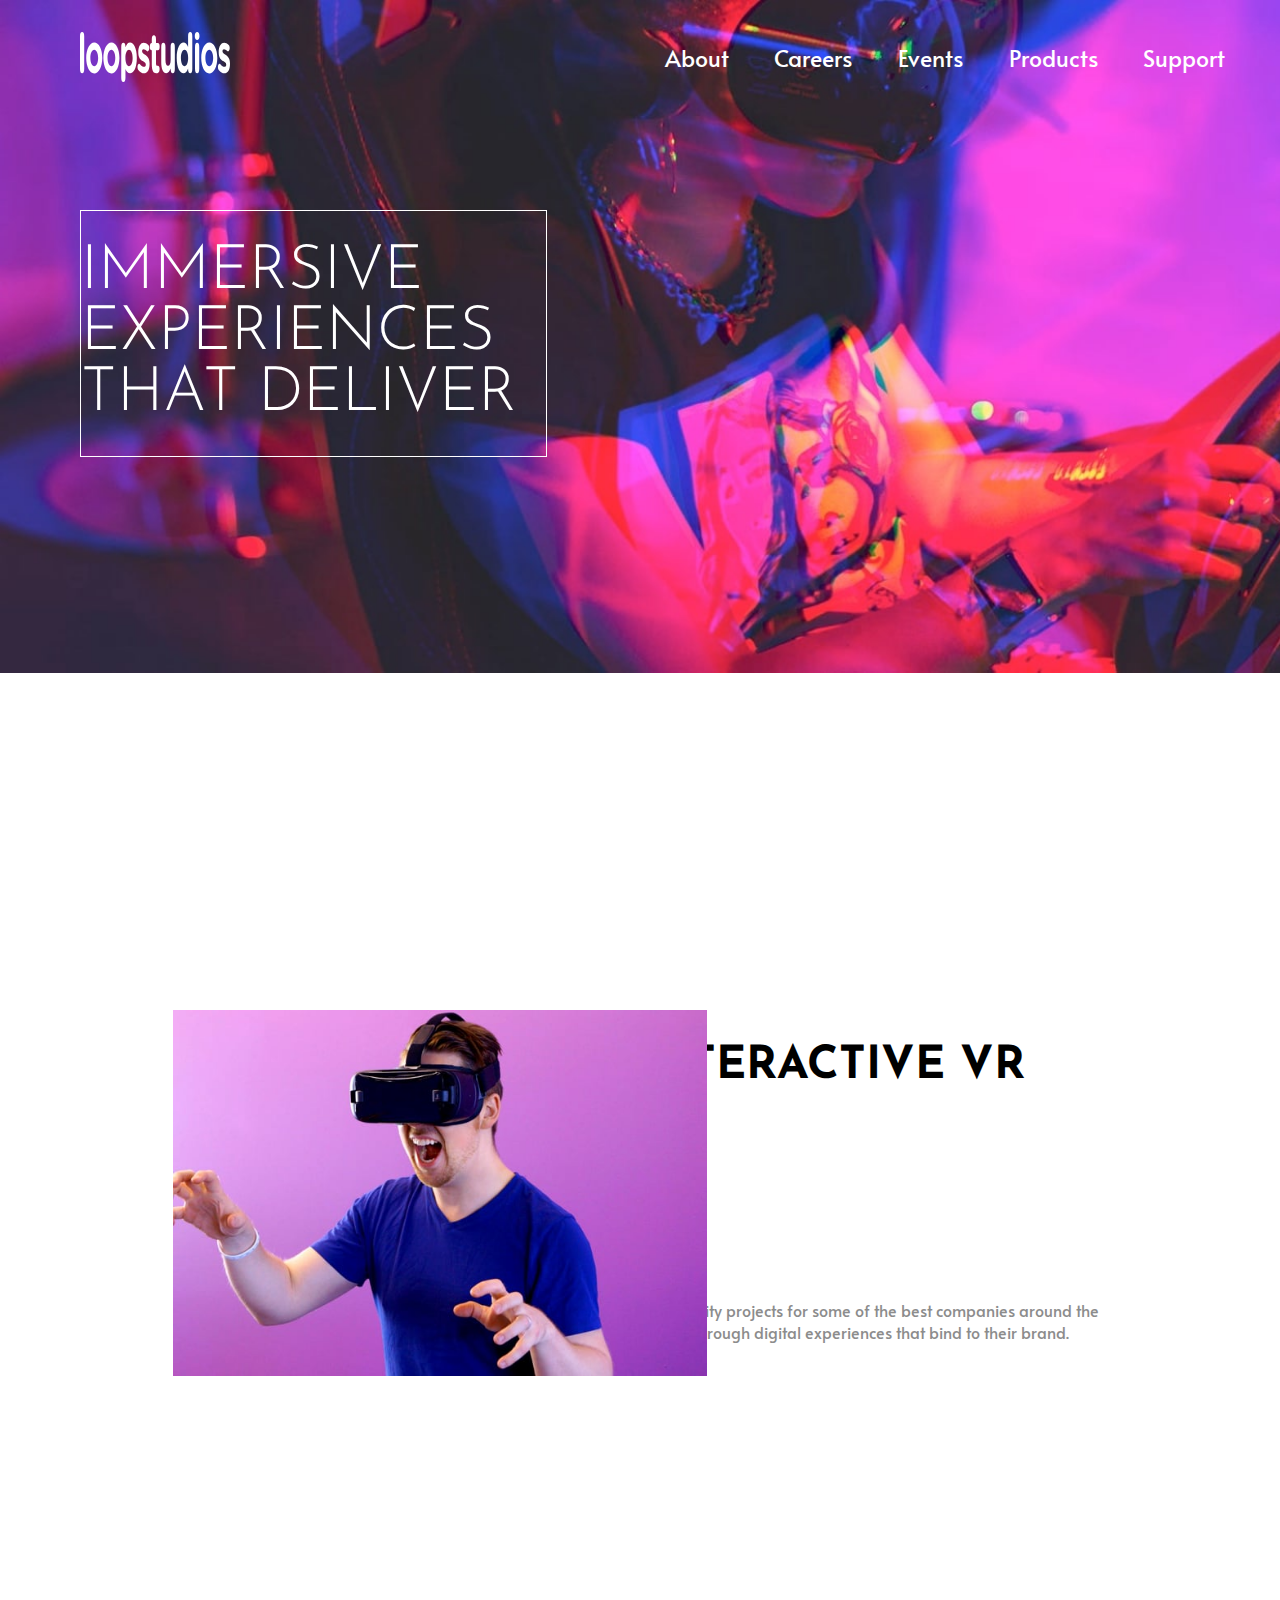
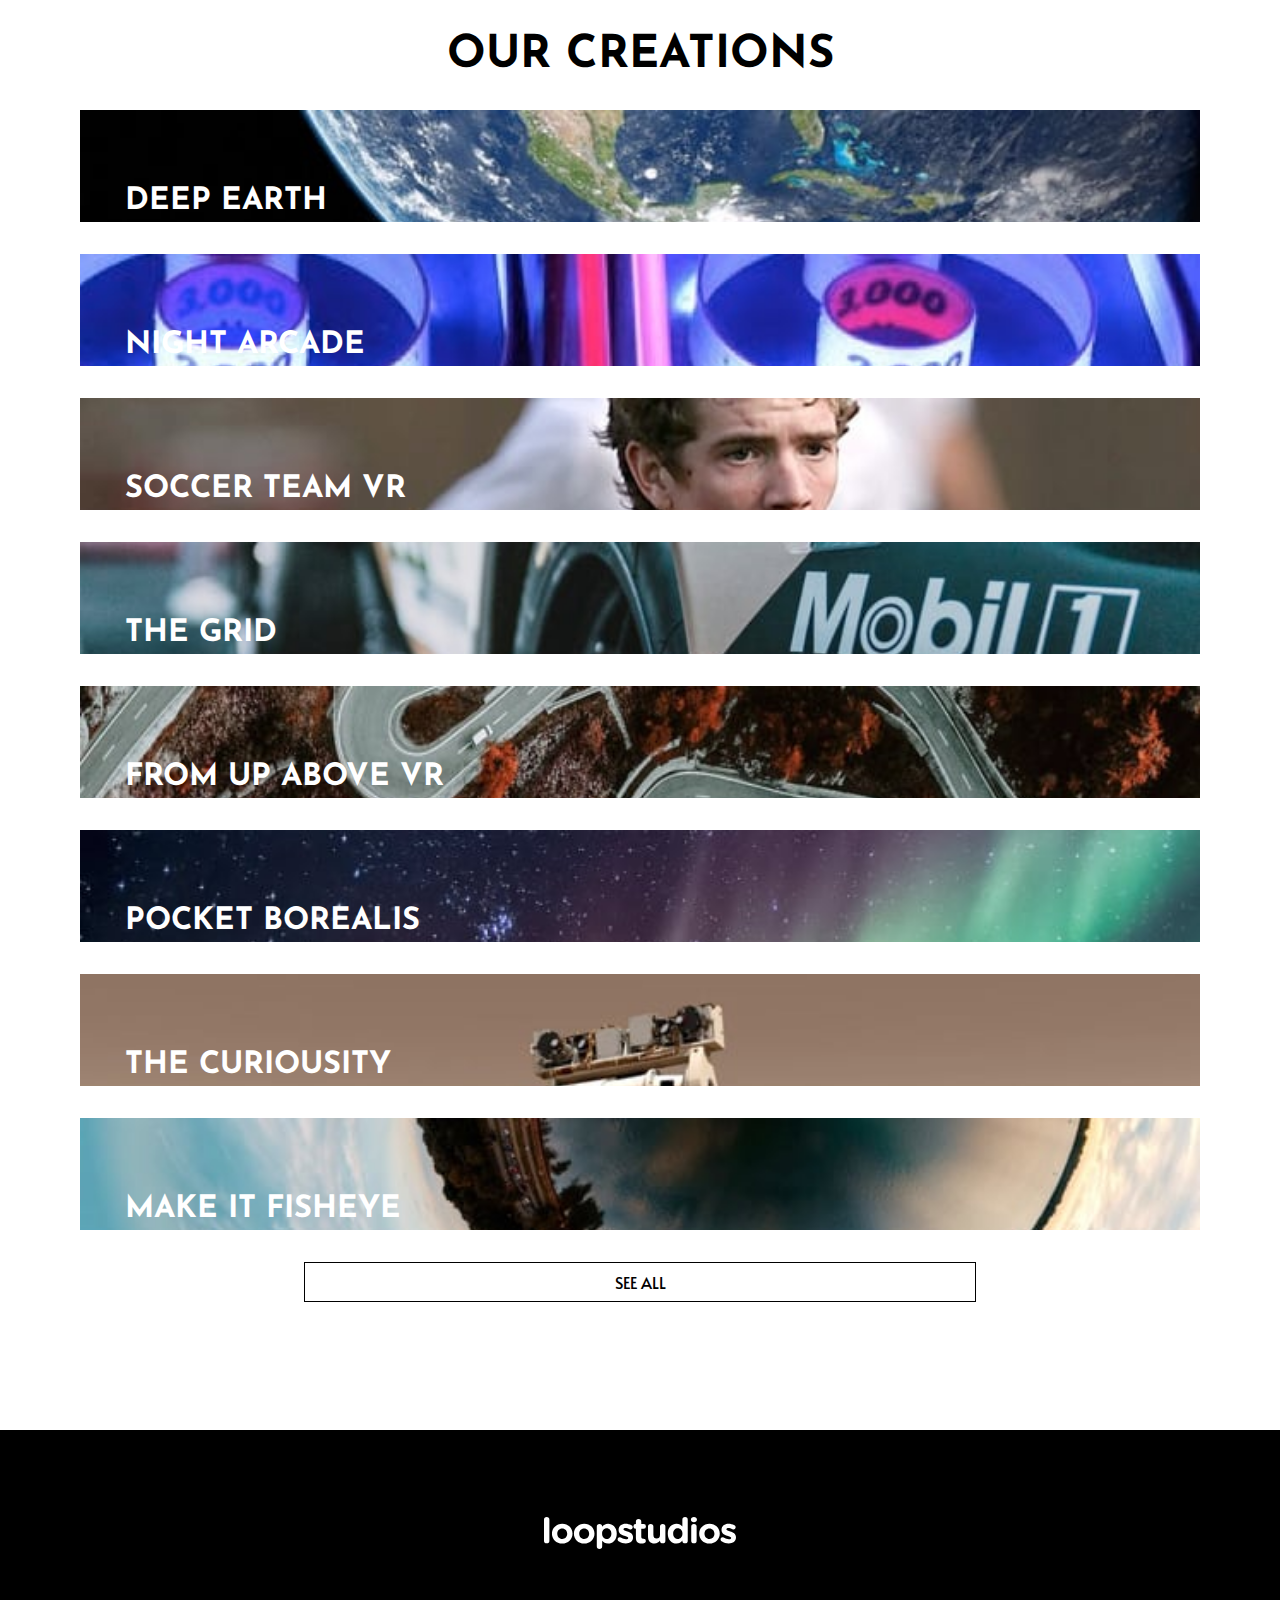
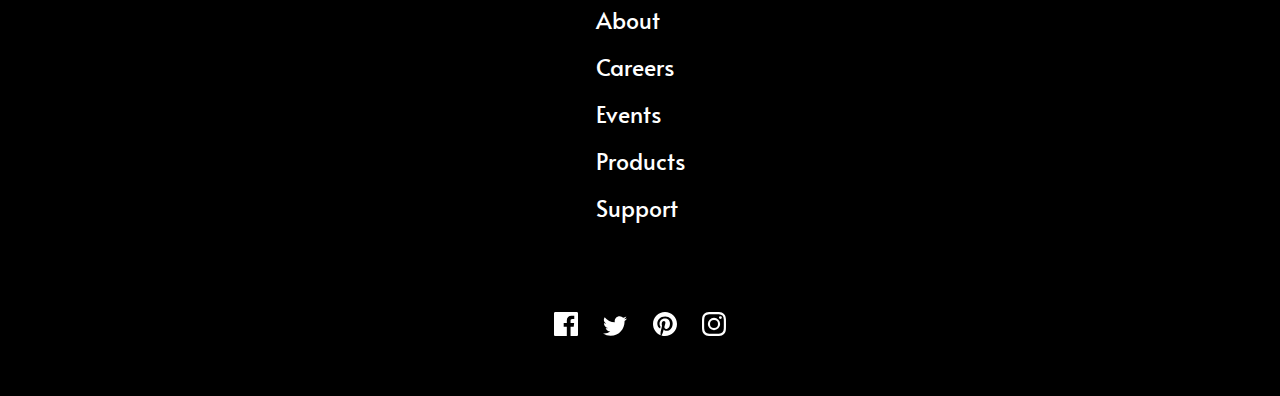
<file: index.html>
<!DOCTYPE html>
<html lang="en">
  <head>
    <meta charset="UTF-8" />
    <meta name="viewport" content="width=device-width, initial-scale=1.0" />

    <link
      rel="icon"
      type="image/png"
      sizes="32x32"
      href="./images/favicon-32x32.png"
    />
    <link rel="preconnect" href="https://fonts.googleapis.com" />
    <link rel="preconnect" href="https://fonts.gstatic.com" crossorigin />
    <link
      href="https://fonts.googleapis.com/css2?family=Alata&family=Josefin+Sans:wght@300&display=swap"
      rel="stylesheet"
    />
    <link rel="stylesheet" href="styles.css" />
    <title>Frontend Mentor | Loopstudios landing page</title>
  </head>
  <body>
    <header>
      <div class="nav-bar">
        <img src="images/logo.svg" class="logo" alt="logo" />
        <img
          src="images/icon-hamburger.svg"
          class="hamburger"
          alt="hamburger icon"
          aria-label="hidden"
        />
        <nav>
          <ul>
            <li>About</li>
            <li>Careers</li>
            <li>Events</li>
            <li>Products</li>
            <li>Support</li>
          </ul>
        </nav>
      </div>
      <div class="header">
        <h1>Immersive experiences that deliver</h1>
      </div>
    </header>
    <main>
      <section class="main-section">
        <article class="section section__1">
          <div class="container-section__1">
            <div class="container">
              <img
                src="images/mobile/image-interactive.jpg"
                alt="interatice arcade image"
              />
              <h2>The Leader in interactive VR</h2>
              <p>
                Founded in 2011, Loopstudios has been producing world-class
                virtual reality projects for some of the best companies around
                the globe. Our award-winning creations have transformed
                businesses through digital experiences that bind to their brand.
              </p>
            </div>
          </div>
        </article>
        <div class="divider">
          <h3>our creations</h3>
        </div>
        <article class="section section__2">
          <div class="card"><h4>deep earth</h4></div>
          <div class="card"><h4>night arcade</h4></div>
          <div class="card"><h4>soccer team vr</h4></div>
          <div class="card"><h4>the grid</h4></div>
          <div class="card"><h4>from up above vr</h4></div>
          <div class="card"><h4>pocket borealis</h4></div>
          <div class="card"><h4>the curiousity</h4></div>
          <div class="card"><h4>make it fisheye</h4></div>
          <button>see All</button>
        </article>
      </section>

      <!-- <footer>
        <div class="attribution">
          Challenge by
          <a href="https://www.frontendmentor.io?ref=challenge" target="_blank"
            >Frontend Mentor</a
          >. Coded by <a href="#">Your Name Here</a>.
        </div>
      </footer> -->
    </main>
    <section class="footer">
      <img src="images/logo.svg" alt="logo" />
      <nav>
        <ul>
          <li>About</li>
          <li>Careers</li>
          <li>Events</li>
          <li>Products</li>
          <li>Support</li>
        </ul>
      </nav>
      <div class="container">
        <img src="images/icon-facebook.svg" alt="Facecbook Icpon" /><img
          src="images/icon-twitter.svg"
          alt="Twitter Icon"
        /><img src="images/icon-pinterest.svg" alt="Pinterest Icoin" /><img
          src="images/icon-instagram.svg"
          alt="Instagram Icon"
        />
      </div>
    </section>
  </body>
</html>
</file>
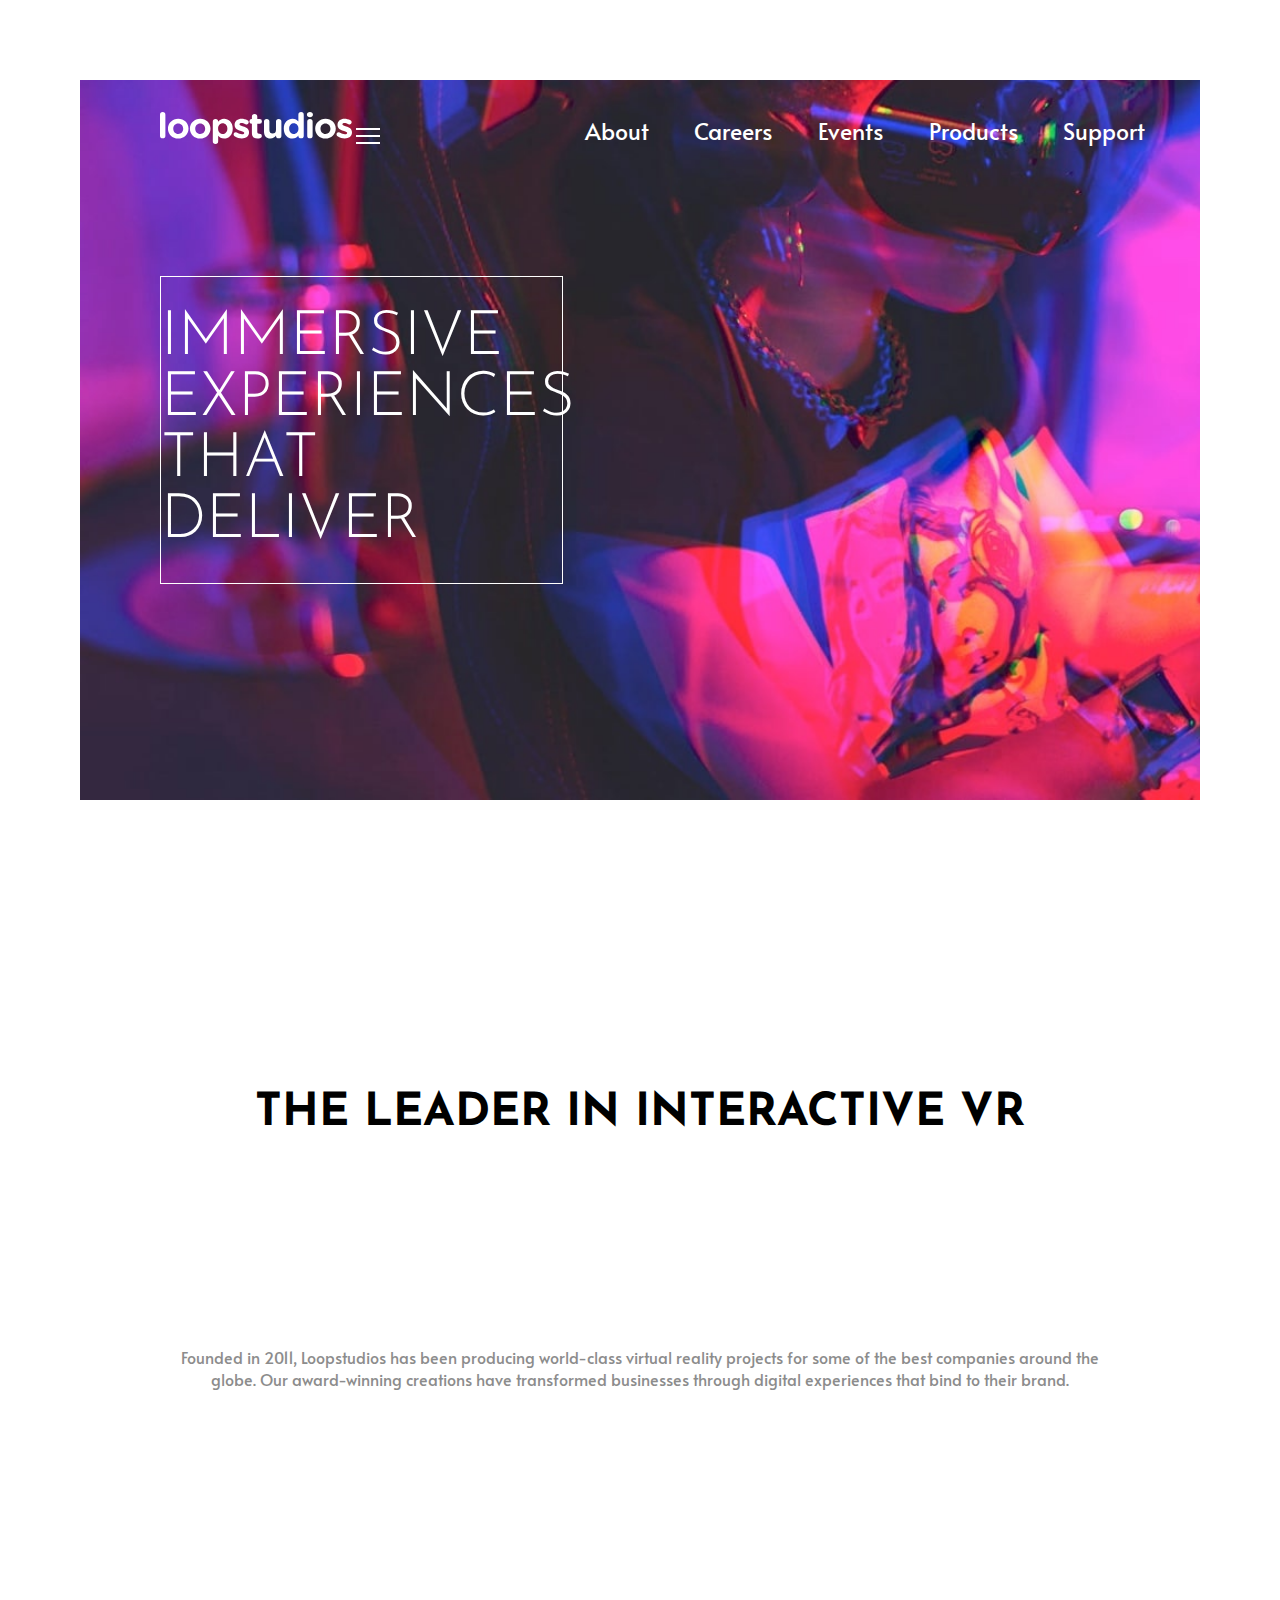
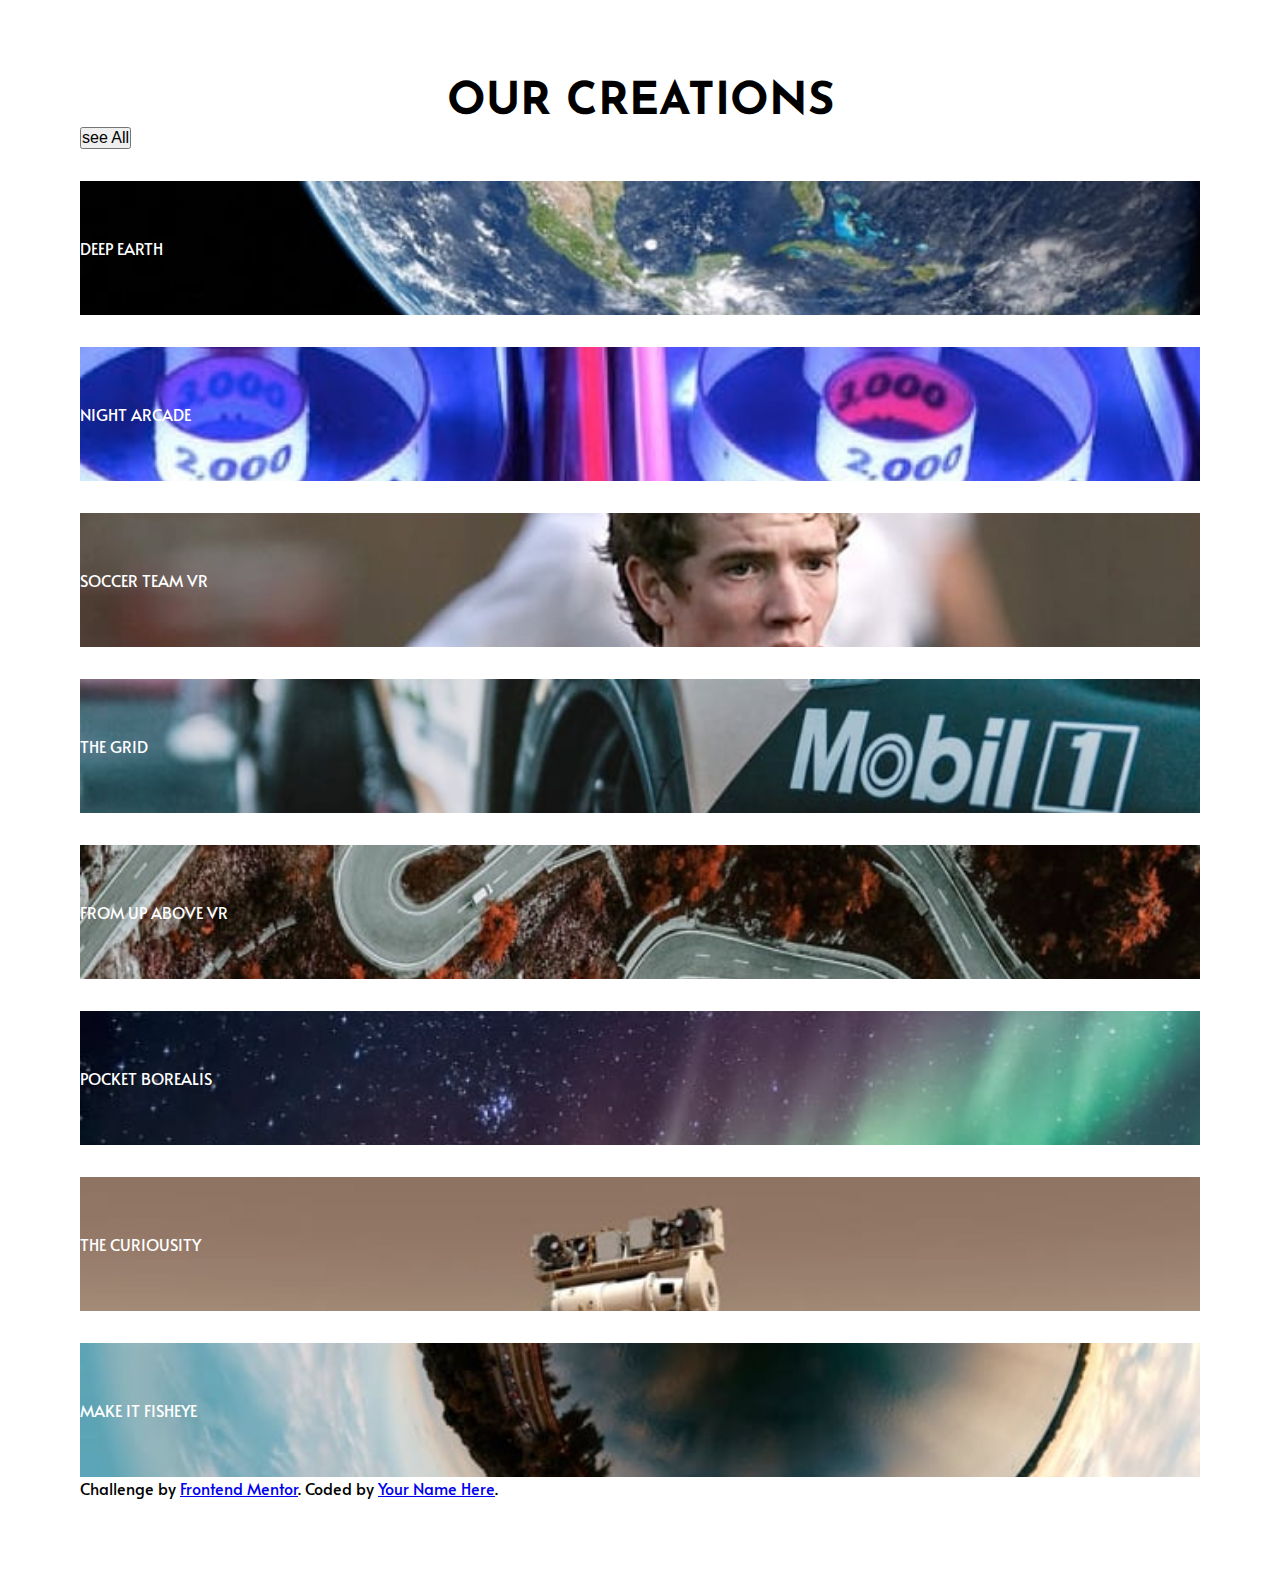
<file: index copy.html>
<!DOCTYPE html>
<html lang="en">
  <head>
    <meta charset="UTF-8" />
    <meta name="viewport" content="width=device-width, initial-scale=1.0" />
    <!-- displays site properly based on user's device -->

    <link
      rel="icon"
      type="image/png"
      sizes="32x32"
      href="./images/favicon-32x32.png"
    />
    <link rel="preconnect" href="https://fonts.googleapis.com" />
    <link rel="preconnect" href="https://fonts.gstatic.com" crossorigin />
    <link
      href="https://fonts.googleapis.com/css2?family=Alata&family=Josefin+Sans:wght@300&display=swap"
      rel="stylesheet"
    />
    <link rel="stylesheet" href="styles.css" />
    <title>Frontend Mentor | Loopstudios landing page</title>
  </head>
  <body>
    <main>
      <header>
        <div class="nav-bar">
          <div class="nav-logo">
            <img src="images/logo.svg" alt="logo" />
            <img src="images/icon-hamburger.svg" alt="" />
          </div>
          <nav>
            <ul>
              <li>About</li>
              <li>Careers</li>
              <li>Events</li>
              <li>Products</li>
              <li>Support</li>
            </ul>
          </nav>
        </div>
        <div class="header">
          <h1>Immersive experiences that deliver</h1>
        </div>
      </header>
      <section class="main-section">
        <article class="section section__1">
          <div class="container-section__1">
            <div class="container">
              <h2>The Leader in interactive VR</h2>
              <p>
                Founded in 2011, Loopstudios has been producing world-class
                virtual reality projects for some of the best companies around
                the globe. Our award-winning creations have transformed
                businesses through digital experiences that bind to their brand.
              </p>
            </div>
          </div>
        </article>
        <div class="divider">
          <h3>our creations</h3>
          <button>see All</button>
        </div>
        <article class="section section__2">
          <div class="card">deep earth</div>
          <div class="card">night arcade</div>
          <div class="card">soccer team vr</div>
          <div class="card">the grid</div>
          <div class="card">from up above vr</div>
          <div class="card">pocket borealis</div>
          <div class="card">the curiousity</div>
          <div class="card">make it fisheye</div>
        </article>
      </section>

      <footer>
        <div class="attribution">
          Challenge by
          <a href="https://www.frontendmentor.io?ref=challenge" target="_blank"
            >Frontend Mentor</a
          >. Coded by <a href="#">Your Name Here</a>.
        </div>
      </footer>
    </main>
  </body>
</html>
</file>
<file: styles.css>
* {
  margin: 0;
  padding: 0;
  box-sizing: border-box;
  font-size: 16px;
}

body {
  font-family: "Alata", sans-serif;
  display: flex;
  flex-direction: column;
}

header {
  display: flex;
  flex-direction: column;
  background-image: url("./images/mobile/image-hero.jpg");
  background-repeat: no-repeat;
  background-size: cover;
  padding: 2em;
  min-height: 100vh;
}
@media screen and (min-width: 871px) {
  header {
    min-height: 60vh;
    background-image: url("./images/desktop/image-hero.jpg");
    background-repeat: no-repeat;
    background-size: cover;
    padding-left: 5em;
  }
}
header .nav-bar {
  display: flex;
  justify-content: space-between;
  align-items: center;
}
header .nav-bar .logo {
  width: 150px;
  height: 50px;
}
header .nav-bar .hamburger {
  width: 30px;
  height: 20px;
}
@media screen and (min-width: 871px) {
  header .nav-bar .hamburger {
    display: none;
  }
}

.header {
  margin-top: 8em;
}
.header h1 {
  border: 1px solid white;
  font-size: 3rem;
  font-size: clamp(3rem, 2.6478873239rem + 1.5023474178vw, 4rem);
  color: hsl(0deg, 0%, 100%);
  text-transform: uppercase;
  font-weight: 300;
  font-family: "Josefin Sans", sans-serif;
  padding: 0.5em 0;
  width: -webkit-fit-content;
  width: -moz-fit-content;
  width: fit-content;
}
@media screen and (min-width: 871px) {
  .header h1 {
    width: min(40%, 45rem);
    margin-bottom: 3em;
  }
}

nav {
  display: none;
}
@media screen and (min-width: 871px) {
  nav {
    display: block;
    color: hsl(0deg, 0%, 100%);
  }
}
nav ul {
  display: flex;
  list-style: none;
}
nav ul li {
  padding: 0 1em;
  font-size: 1rem;
  font-size: clamp(1rem, 0.823943662rem + 0.7511737089vw, 1.5rem);
}

main {
  padding: 2em;
}
main .container {
  display: flex;
  justify-content: center;
  flex-direction: column;
  min-height: 80vh;
  justify-content: space-evenly;
}
main .container img {
  width: 100%;
  -o-object-fit: contain;
     object-fit: contain;
}
main .container h2 {
  font-size: 2rem;
  font-size: clamp(2rem, 1.6478873239rem + 1.5023474178vw, 3rem);
  text-transform: uppercase;
  font-family: "Josefin Sans";
  text-align: center;
}
main .container p {
  text-align: center;
  color: hsl(0deg, 0%, 55%);
}

.divider h3 {
  font-size: 1.9rem;
  font-size: clamp(1.9rem, 1.5126760563rem + 1.6525821596vw, 3rem);
  text-align: center;
  text-transform: uppercase;
  font-family: "Josefin Sans";
}

.section__2 {
  min-height: 100vh;
  display: grid;
  grid-template-columns: 1fr;
  gap: 2em;
  grid-template-rows: auto;
  text-transform: uppercase;
  margin-top: 2em;
}
.section__2 .card {
  background-repeat: no-repeat;
  background-size: cover;
  padding: 3.5em 0;
  text-align: start;
  color: hsl(0deg, 0%, 100%);
  position: relative;
}
.section__2 .card h4 {
  position: absolute;
  bottom: 5%;
  left: 4%;
  right: 10%;
  width: 40%;
  font-family: "Josefin Sans";
  font-size: 1.5rem;
  font-size: clamp(1.5rem, 1.323943662rem + 0.7511737089vw, 2rem);
}
.section__2 .card:nth-of-type(1) {
  background-image: url("./images/mobile/image-deep-earth.jpg");
}
.section__2 .card:nth-of-type(2) {
  background-image: url("./images/mobile/image-night-arcade.jpg");
}
.section__2 .card:nth-of-type(3) {
  background-image: url("./images/mobile/image-soccer-team.jpg");
}
.section__2 .card:nth-of-type(4) {
  background-image: url("./images/mobile/image-grid.jpg");
}
.section__2 .card:nth-of-type(5) {
  background-image: url("./images/mobile/image-from-above.jpg");
}
.section__2 .card:nth-of-type(6) {
  background-image: url("./images/mobile/image-pocket-borealis.jpg");
}
.section__2 .card:nth-of-type(7) {
  background-image: url("./images/mobile/image-curiosity.jpg");
}
.section__2 .card:nth-of-type(8) {
  background-image: url("./images/mobile/image-fisheye.jpg");
}

.section__2 button {
  background-color: #fff;
  border: 1px solid hsl(0deg, 0%, 0%);
  padding: 0.5em 0;
  width: 60%;
  margin: auto;
  text-transform: uppercase;
  color: hsl(0deg, 0%, 0%);
  font-family: "Alata";
  margin-bottom: 2em;
}

.footer {
  background-color: hsl(0deg, 0%, 0%);
  display: grid;
  grid-template-columns: 1fr;
  grid-auto-rows: 1fr 2fr 1fr;
  gap: 2em;
  justify-content: space-around;
  padding: 2em;
  place-items: center;
  margin-top: 1em;
}
.footer img:first-of-type {
  margin-top: 2em;
}
.footer nav {
  display: block;
}
.footer nav ul {
  display: flex;
  flex-direction: column;
  gap: 1em;
  color: hsl(0deg, 0%, 100%);
  list-style: none;
  margin: 0;
  padding: 0;
}
.footer nav ul li:hover {
  background-color: hsl(0deg, 0%, 100%);
  color: hsl(0deg, 0%, 0%);
  cursor: pointer;
}

.container > * {
  padding: 0 0.8em;
}

@media screen and (min-width: 871px) {
  main {
    padding: 5em;
  }
  main .section__1 {
    position: relative;
    padding: 5em;
  }
  main .section__1 .container img {
    position: absolute;
    width: 50%;
  }
}/*# sourceMappingURL=styles.css.map */
</file>
